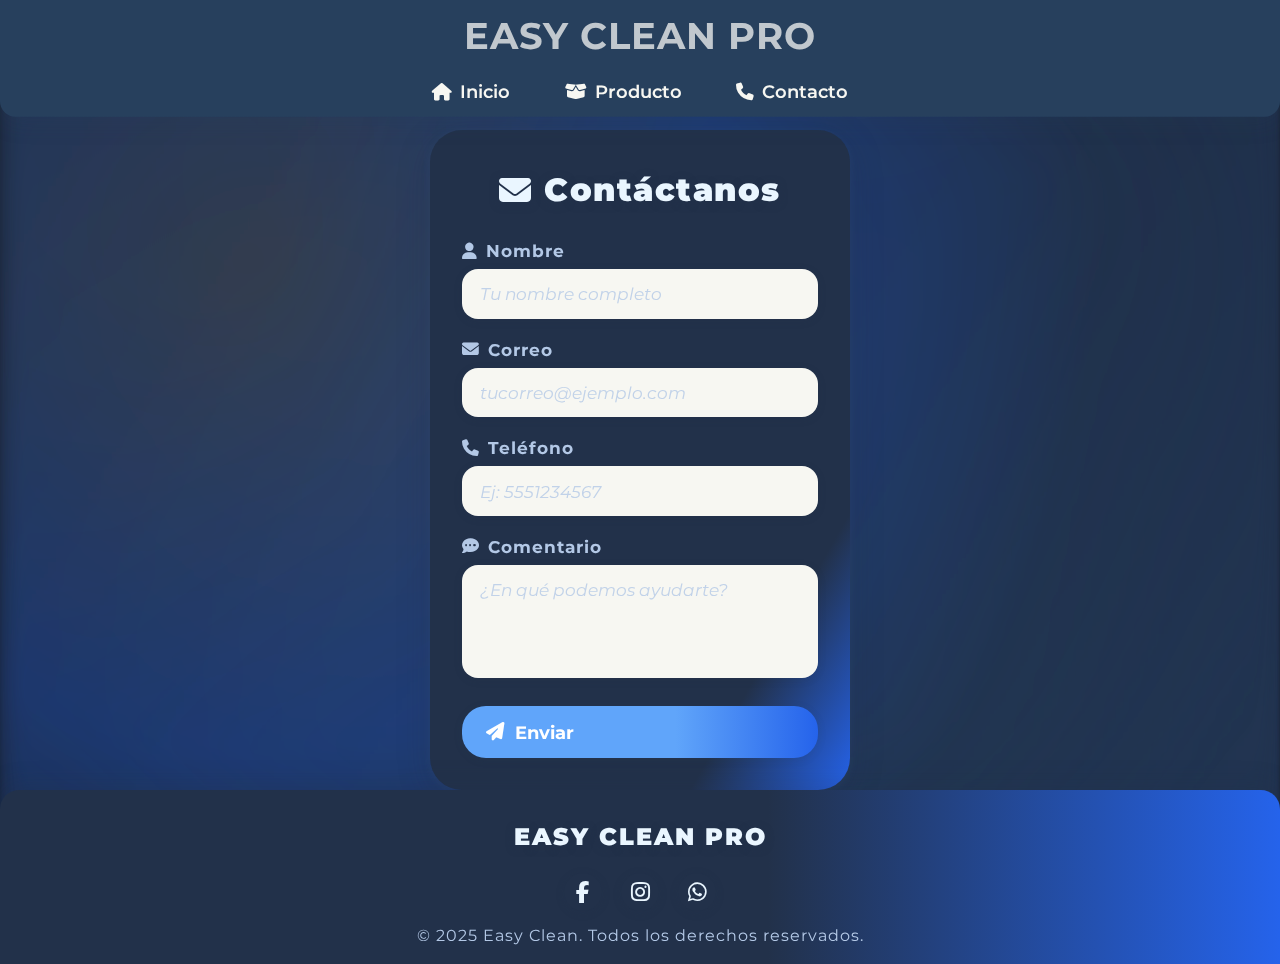
<file: contacto/index.html>
<!DOCTYPE html>
<html lang="es">

<head>
    <meta charset="UTF-8">
    <meta name="viewport" content="width=device-width, initial-scale=1.0">
    <title>EASY CLEAN PRO - CONTACTO </title>
    <link rel="stylesheet" href="./style.css">
    <link rel="stylesheet" href="style header.css">
    <link rel="stylesheet" href="style footer.css">
    <link rel="stylesheet" href="https://cdnjs.cloudflare.com/ajax/libs/font-awesome/6.5.0/css/all.min.css" />
</head>

<body>

    <header class="header-ecp">
        <div class="container">
            <span class="menu-icon" id="menuIcon" title="Menú">
                <i class="fas fa-bars"></i>
            </span>
            <a class="logo-text" href="">EASY CLEAN PRO</a>
        </div>
        <nav class="header-nav">
            <a href="../index.html"><i class="fas fa-home"></i> Inicio</a>
            <a href="../producto/index.html"><i class="fas fa-box-open"></i> Producto</a>
            <a href="../contacto/index.html"><i class="fas fa-phone"></i> Contacto</a>
        </nav>
    </header>
    <div class="menu-overlay" id="menuOverlay"></div>
    <nav class="menu-dropdown" id="menuDropdown">
        <div class="menu-header">
            <span class="menu-title">Menú</span>
            <span class="close-menu" id="closeMenu">&times;</span>
        </div>
        <ul>
            <li><a href="../index.html"><i class="fas fa-home"></i> Inicio</a></li>
            <a href="../producto/index.html"><i class="fas fa-box-open"></i> Producto</a>
            <li><a href="../contacto/index.html"><i class="fas fa-phone"></i> Contacto</a></li>
        </ul>
    </nav>

    <main
        style="flex:1; display:flex; flex-direction:column; align-items:center; justify-content:flex-start; min-height:calc(100vh - 120px);">
        <section class="contact-section">
            <h2 class="contact-title"><i class="fas fa-envelope"></i> Contáctanos</h2>
            <form action="https://formsubmit.co/your@email.com" method="POST" class="contact-form">
                <div class="form-group">
                    <label for="nombre"><i class="fas fa-user"></i> Nombre</label>
                    <input type="text" id="nombre" name="nombre" required autocomplete="off"
                        placeholder="Tu nombre completo">
                </div>
                <div class="form-group">
                    <label for="correo"><i class="fas fa-envelope"></i> Correo</label>
                    <input type="email" id="correo" name="correo" required autocomplete="off"
                        placeholder="tucorreo@ejemplo.com">
                </div>
                <div class="form-group">
                    <label for="telefono"><i class="fas fa-phone"></i> Teléfono</label>
                    <input type="tel" id="telefono" name="telefono" required autocomplete="off"
                        placeholder="Ej: 5551234567" pattern="[0-9]{7,15}">
                </div>
                <div class="form-group">
                    <label for="comentario"><i class="fas fa-comment-dots"></i> Comentario</label>
                    <textarea id="comentario" name="comentario" rows="4" required
                        placeholder="¿En qué podemos ayudarte?"></textarea>
                </div>
                <button type="submit" class="contact-btn"><i class="fas fa-paper-plane"></i> Enviar</button>
            </form>
        </section>
    </main>
    <footer class="footer-ecp">
        <div class="footer-content">
            <span class="footer-logo">EASY CLEAN PRO</span>
            <div class="footer-social">
                <a href="https://facebook.com" target="_blank" aria-label="Facebook">
                    <i class="fab fa-facebook-f"></i>
                </a>
                <a href="https://instagram.com" target="_blank" aria-label="Instagram">
                    <i class="fab fa-instagram"></i>
                </a>
                <a href="https://wa.me/XXXXXXXXXXX" target="_blank" aria-label="WhatsApp">
                    <i class="fab fa-whatsapp"></i>
                </a>
            </div>
            <span class="footer-copy">&copy; 2025 Easy Clean. Todos los derechos reservados.</span>
        </div>
    </footer>
    <script src="footer.js"></script>
    <script src="menu.js"></script>
    <script src="header.js"></script>
</body>

</html>
</file>
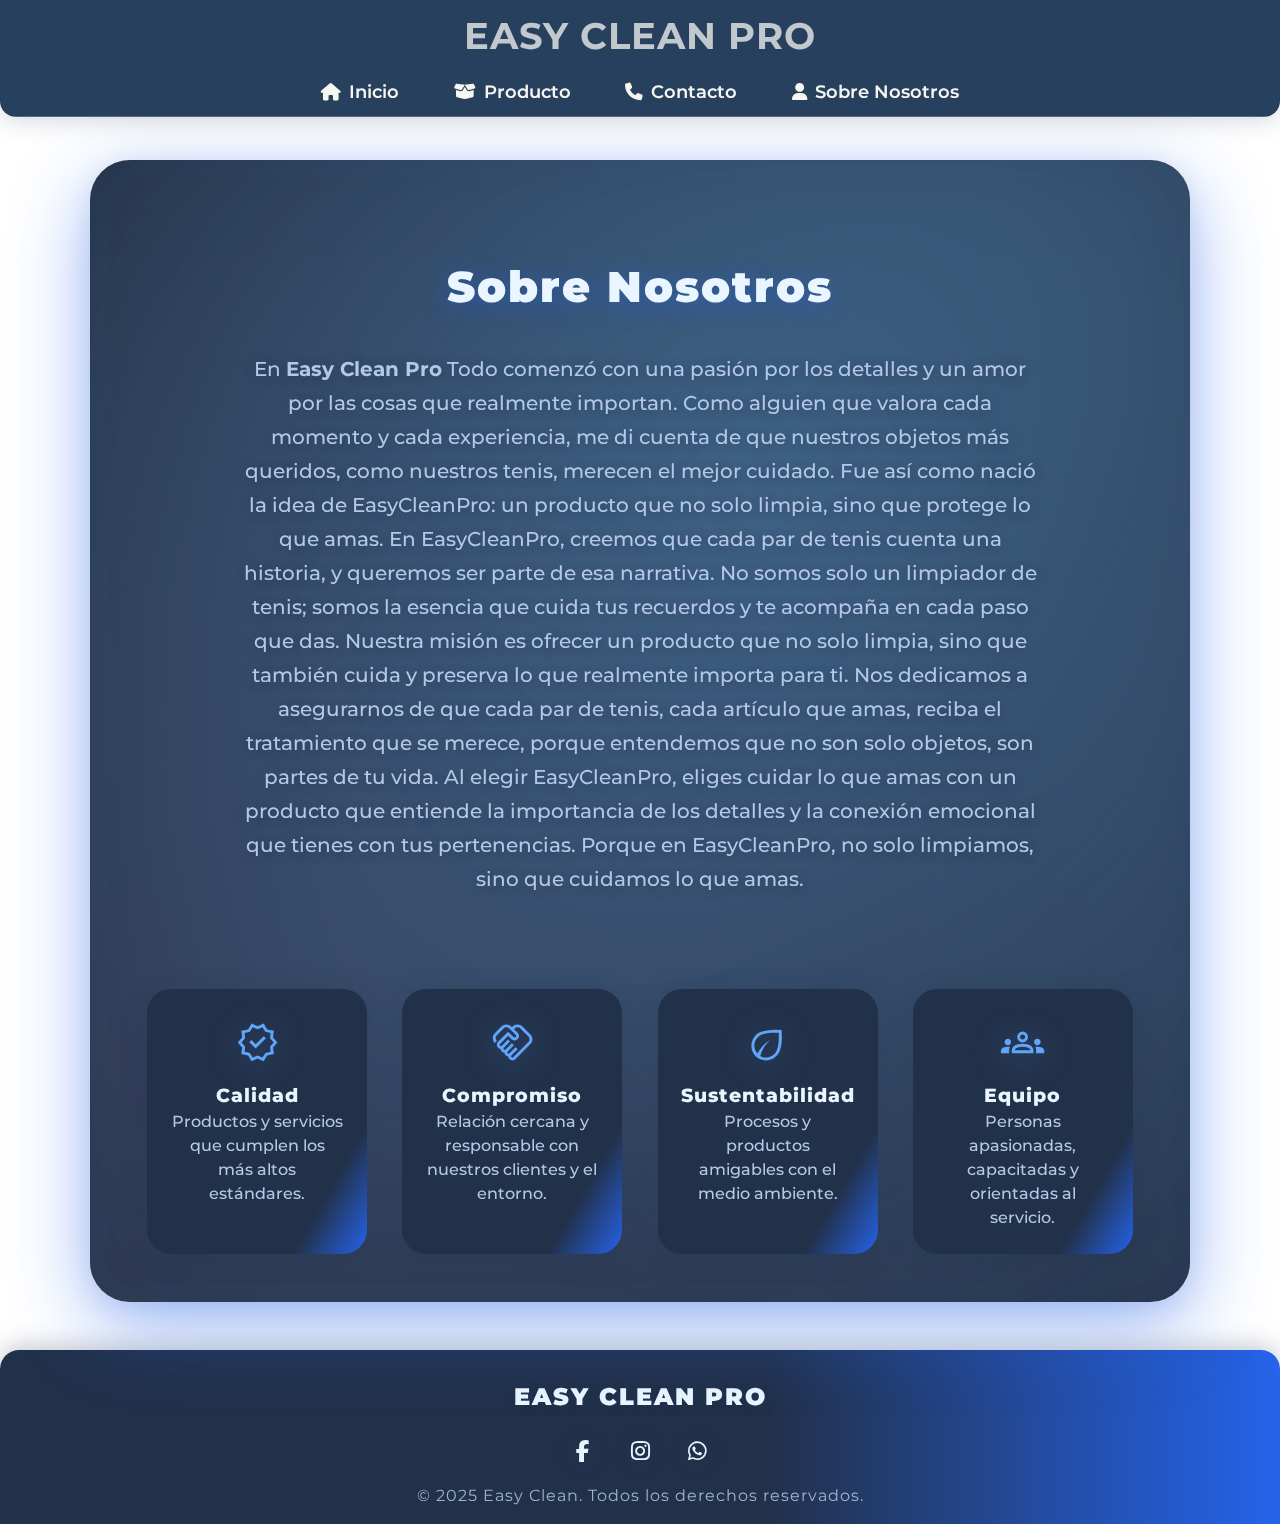
<file: Sobre nosotros/index.html>
<!DOCTYPE html>
<html lang="en">

<head>
    <meta charset="UTF-8">
    <meta name="viewport" content="width=device-width, initial-scale=1.0">
    <title>Document</title>
    <link rel="stylesheet" href="https://cdnjs.cloudflare.com/ajax/libs/font-awesome/6.5.0/css/all.min.css" />
    <link href="https://fonts.googleapis.com/css2?family=Material+Symbols+Outlined" rel="stylesheet" />
    <link rel="stylesheet" href="style header.css">
    <link rel="stylesheet" href="style footer.css">

</head>

<body>

    <header class="header-ecp">
        <div class="container">
            <span class="menu-icon" id="menuIcon" title="Menú">
                <i class="fas fa-bars"></i>
            </span>
            <a class="logo-text" href="">EASY CLEAN PRO</a>
        </div>
        <nav class="header-nav">
            <a href="../index.html"><i class="fas fa-home"></i> Inicio</a>
            <a href="../producto/index.html"><i class="fas fa-box-open"></i> Producto</a>
            <a href="../contacto/"><i class="fas fa-phone"></i> Contacto</a>
            <a href="../Sobre nosotros/index.html"><i class="fas fa-user"></i> Sobre Nosotros</a>

        </nav>
    </header>

    <div style="height: 4rem;"></div>
    <div class="menu-overlay" id="menuOverlay"></div>
    <nav class="menu-dropdown" id="menuDropdown">
        <div class="menu-header">
            <span class="menu-title">Menú</span>
            <span class="close-menu" id="closeMenu">&times;</span>
        </div>
        <ul>
            <li><a href="../index.html"><i class="fas fa-home"></i> Inicio</a></li>
            <a href="../producto/index.html"><i class="fas fa-box-open"></i> Producto</a>
            <li><a href="../contacto/index.html"><i class="fas fa-phone"></i> Contacto</a></li>
            <<li> <a href="../Sobre nosotros/index.html"><i class="fas fa-user"></i> Sobre Nosotros</a></li>
        </ul>
    </nav>

    <section class="sobre-nosotros-section anim-in">
        <div class="sobre-nosotros-bg"></div>
        <div class="sobre-nosotros-content">
            <h2 class="sobre-nosotros-titulo">Sobre Nosotros</h2>
            <p class="sobre-nosotros-descripcion">
                En <strong>Easy Clean Pro</strong> Todo comenzó con una pasión por los detalles y un amor por las cosas
                que realmente importan. Como alguien que valora cada momento y cada experiencia, me di cuenta de que
                nuestros objetos más queridos, como nuestros tenis, merecen el mejor cuidado. Fue así como nació la idea
                de EasyCleanPro: un producto que no solo limpia, sino que protege lo que amas.

                En EasyCleanPro, creemos que cada par de tenis cuenta una historia, y queremos ser parte de esa
                narrativa. No somos solo un limpiador de tenis; somos la esencia que cuida tus recuerdos y te acompaña
                en cada paso que das.

                Nuestra misión es ofrecer un producto que no solo limpia, sino que también cuida
                y preserva lo que realmente importa para ti. Nos dedicamos a asegurarnos de que cada par de tenis, cada
                artículo que amas, reciba el tratamiento que se merece, porque entendemos que no son solo objetos, son
                partes de tu vida.

                Al elegir EasyCleanPro, eliges cuidar lo que amas con un producto que entiende la importancia de los
                detalles y la conexión emocional que tienes con tus pertenencias. Porque en EasyCleanPro, no solo
                limpiamos, sino que cuidamos lo que amas.<br><br>
            <div class="sobre-nosotros-valores">
                <div class="valor">
                    <span class="material-symbols-outlined">verified</span>
                    <h4>Calidad</h4>
                    <p>Productos y servicios que cumplen los más altos estándares.</p>
                </div>
                <div class="valor">
                    <span class="material-symbols-outlined">handshake</span>
                    <h4>Compromiso</h4>
                    <p>Relación cercana y responsable con nuestros clientes y el entorno.</p>
                </div>
                <div class="valor">
                    <span class="material-symbols-outlined">eco</span>
                    <h4>Sustentabilidad</h4>
                    <p>Procesos y productos amigables con el medio ambiente.</p>
                </div>
                <div class="valor">
                    <span class="material-symbols-outlined">groups</span>
                    <h4>Equipo</h4>
                    <p>Personas apasionadas, capacitadas y orientadas al servicio.</p>
                </div>
            </div>
        </div>
    </section>

    <!-- Agrega esto en tu <head> si no lo tienes -->
    <link href="https://fonts.googleapis.com/css2?family=Material+Symbols+Outlined" rel="stylesheet">

    <style>
        .sobre-nosotros-section {
            position: relative;
            max-width: 1100px;
            margin: 6rem auto 3rem auto;
            padding: 4rem 2rem 3rem 2rem;
            background: linear-gradient(120deg, #1a2236f8 70%, #22314af8 100%);
            border-radius: 2.5rem;
            box-shadow: 0 24px 80px 0 #2563eb77, 0 4px 24px #5a7ca822, 0 0 0 18px #22314a33 inset;
            overflow: hidden;
            z-index: 2;
            animation: fadeInUpSobre 1.2s cubic-bezier(.4, 0, .2, 1);
        }

        .sobre-nosotros-bg {
            position: absolute;
            inset: -60px;
            border-radius: 3rem;
            z-index: 0;
            pointer-events: none;
            background:
                radial-gradient(circle at 60% 30%, #60a5fa55 0%, #2563eb00 80%),
                radial-gradient(circle at 20% 80%, #7c9fff33 0%, #22314a00 70%),
                radial-gradient(circle at 80% 10%, #60a5fa33 0%, #2563eb00 80%);
            filter: blur(48px) brightness(1.18);
            opacity: 0.85;
            animation: sobreGlow 5s ease-in-out infinite alternate;
        }

        @keyframes sobreGlow {
            0% {
                filter: blur(48px) brightness(1.18);
                opacity: 0.85;
            }

            50% {
                filter: blur(80px) brightness(1.28);
                opacity: 1;
            }

            100% {
                filter: blur(48px) brightness(1.18);
                opacity: 0.85;
            }
        }

        @keyframes fadeInUpSobre {
            0% {
                opacity: 0;
                transform: translateY(40px) scale(0.98);
            }

            100% {
                opacity: 1;
                transform: none;
            }
        }

        .sobre-nosotros-content {
            position: relative;
            z-index: 2;
            display: flex;
            flex-direction: column;
            align-items: center;
            text-align: center;
        }

        .sobre-nosotros-titulo {
            font-size: 2.7rem;
            font-weight: 900;
            color: #eaf6ff;
            margin-bottom: 1.2rem;
            letter-spacing: 2px;
            text-shadow: 0 4px 24px #2563eb77;
            animation: fadeInUpSobre 1.4s 0.1s both;
        }

        .sobre-nosotros-descripcion {
            font-size: 1.25rem;
            color: #b3c8e6;
            margin-bottom: 2.2rem;
            text-shadow: 0 2px 12px #22314a77;
            line-height: 1.7;
            font-weight: 500;
            max-width: 800px;
            animation: fadeInUpSobre 1.6s 0.2s both;
        }

        .sobre-nosotros-mision {
            color: #60a5fa;
            font-weight: 700;
            font-size: 1.1em;
        }

        .sobre-nosotros-valores {
            display: flex;
            flex-wrap: wrap;
            gap: 2.2rem;
            justify-content: center;
            margin-top: 1.5rem;
            z-index: 2;
        }

        .valor {
            background: linear-gradient(120deg, #22314a 80%, #2563eb 100%);
            border-radius: 1.5rem;
            box-shadow: 0 4px 24px #22314a44;
            padding: 2rem 1.5rem 1.5rem 1.5rem;
            min-width: 180px;
            max-width: 220px;
            display: flex;
            flex-direction: column;
            align-items: center;
            transition: transform 0.25s, box-shadow 0.25s;
            animation: fadeInUpSobre 1.7s both;
        }

        .valor:hover {
            transform: translateY(-8px) scale(1.04);
            box-shadow: 0 8px 32px #60a5fa77;
        }

        .valor .material-symbols-outlined {
            font-size: 2.7rem;
            color: #60a5fa;
            margin-bottom: 0.7rem;
            filter: drop-shadow(0 4px 16px #60a5fa55);
        }

        .valor h4 {
            color: #eaf6ff;
            font-size: 1.18rem;
            font-weight: 800;
            margin: 0.5rem 0 0.2rem 0;
            letter-spacing: 1px;
        }

        .valor p {
            color: #b3c8e6;
            font-size: 1rem;
            margin: 0;
            font-weight: 500;
            line-height: 1.5;
        }

        /* Responsive */
        @media (max-width: 900px) {
            .sobre-nosotros-section {
                padding: 2.2rem 0.7rem 1.5rem 0.7rem;
                border-radius: 1.5rem;
            }

            .sobre-nosotros-titulo {
                font-size: 2rem;
            }

            .sobre-nosotros-descripcion {
                font-size: 1.05rem;
            }

            .valor {
                min-width: 140px;
                max-width: 180px;
                padding: 1.2rem 0.7rem 1rem 0.7rem;
            }
        }

        @media (max-width: 600px) {
            .sobre-nosotros-section {
                padding: 1.2rem 0.2rem 0.7rem 0.2rem;
                border-radius: 0.7rem;
            }

            .sobre-nosotros-titulo {
                font-size: 1.2rem;
            }

            .sobre-nosotros-descripcion {
                font-size: 0.92rem;
            }

            .sobre-nosotros-valores {
                gap: 1rem;
            }

            .valor {
                min-width: 110px;
                max-width: 98vw;
                padding: 0.7rem 0.3rem 0.7rem 0.3rem;
            }

            .valor .material-symbols-outlined {
                font-size: 2rem;
            }
        }
    </style>

    <footer class="footer-ecp">
        <div class="footer-content">
            <span class="footer-logo">EASY CLEAN PRO</span>
            <div class="footer-social">
                <a href="https://facebook.com" target="_blank" aria-label="Facebook">
                    <i class="fab fa-facebook-f"></i>
                </a>
                <a href="https://instagram.com" target="_blank" aria-label="Instagram">
                    <i class="fab fa-instagram"></i>
                </a>
                <a href="https://wa.me/XXXXXXXXXXX" target="_blank" aria-label="WhatsApp">
                    <i class="fab fa-whatsapp"></i>
                </a>
            </div>
            <span class="footer-copy">&copy; 2025 Easy Clean. Todos los derechos reservados.</span>
        </div>
    </footer>
    <script src="menu.js"></script>
    <script src="header.js"></script>
</body>

</html>
</file>
<file: contacto/style.css>
body {
    min-height: 100vh;
    margin: 0;
    padding: 0;
    background: #181f2a;
    overflow-x: hidden;
    position: relative;
    display: flex;
    flex-direction: column;
}

/* Fondo degradado animado y fosforescente, más oscuro y animación más rápida */
body::before {
    content: "";
    position: fixed;
    inset: 0;
    z-index: 0;
    pointer-events: none;
    background: linear-gradient(120deg, #181f2a 0%, #22314a 40%, #2563eb 80%, #29405a 100%);
    background-size: 300% 300%;
    animation: bgFosfoMove 7s ease-in-out infinite alternate;
    opacity: 1;
    filter: blur(2px) brightness(1.08) saturate(1.2);
}

/* Luces móviles y brillos fosforescentes, más oscuras y rápidas */
body::after {
    content: "";
    position: fixed;
    inset: 0;
    z-index: 1;
    pointer-events: none;
    background:
        radial-gradient(circle at 20% 30%, #fff2 0%, #2563eb55 40%, transparent 70%),
        radial-gradient(circle at 80% 20%, #22314a99 0%, #2563eb00 60%),
        radial-gradient(circle at 70% 80%, #29405a66 0%, #2563eb00 70%),
        radial-gradient(circle at 30% 90%, #22314a55 0%, #2563eb00 70%);
    opacity: 0.7;
    animation: lightsFosfoMove 9s linear infinite alternate;
    filter: blur(12px) brightness(1.12) saturate(1.1);
}

@keyframes bgFosfoMove {
    0% { background-position: 0% 50%; filter: brightness(1.08) blur(2px) saturate(1.2);}
    30% { background-position: 100% 50%; filter: brightness(1.15) blur(4px) saturate(1.3);}
    60% { background-position: 50% 100%; filter: brightness(1.12) blur(3px) saturate(1.2);}
    100% { background-position: 0% 50%; filter: brightness(1.08) blur(2px) saturate(1.2);}
}

@keyframes lightsFosfoMove {
    0% {
        background-position:
            20% 30%,
            80% 20%,
            70% 80%,
            30% 90%;
        opacity: 0.7;
        filter: blur(12px) brightness(1.12) saturate(1.1);
    }
    50% {
        background-position:
            40% 60%,
            60% 40%,
            80% 90%,
            20% 80%;
        opacity: 1;
        filter: blur(20px) brightness(1.18) saturate(1.2);
    }
    100% {
        background-position:
            20% 30%,
            80% 20%,
            70% 80%,
            30% 90%;
        opacity: 0.7;
        filter: blur(12px) brightness(1.12) saturate(1.1);
    }
}
main {
    flex: 1;
    display: flex;
    flex-direction: column;
    align-items: center;
    justify-content: flex-start;
    padding-top: 130px;
}


@keyframes formFadeIn {
    0% {
        opacity: 0;
        transform: translateY(60px) scale(0.97) skewY(6deg);
        filter: blur(10px) brightness(0.7);
        box-shadow: 0 24px 64px #22314a55;
    }
    60% {
        opacity: 1;
        transform: translateY(-8px) scale(1.03) skewY(-2deg);
        filter: blur(0) brightness(1.1);
        box-shadow: 0 8px 32px #22314a44;
    }
    100% {
        opacity: 1;
        transform: none;
        filter: none;
        box-shadow: 0 8px 32px #22314a44, 0 2px 12px #5a7ca822;
    }
}

.contact-section {
    max-width: 420px;
    width: 100%;
    margin: 0 auto;
    background: linear-gradient(120deg, #22314a 80%, #2563eb 100%);
    border-radius: 2rem;
    box-shadow: 0 8px 32px #22314a44, 0 2px 12px #5a7ca822;
    padding: 2.5rem 2rem 2rem 2rem;
    display: flex;
    flex-direction: column;
    align-items: center;
    position: relative;
    z-index: 2;
    animation: formFadeIn 1.2s cubic-bezier(.4,0,.2,1);
    overflow: hidden;
}

.contact-section::before {
    content: "";
    position: absolute;
    inset: 0;
    border-radius: inherit;
    pointer-events: none;
    z-index: 0;
    animation: bgGlow 4s ease-in-out infinite alternate;
}

@keyframes bgGlow {
    0% {
        opacity: 0.7;
        filter: blur(0px);
    }
    100% {
        opacity: 1;
        filter: blur(4px);
    }
}

.contact-title {
    color: #eaf6ff;
    font-family: 'Montserrat', Arial, sans-serif;
    font-size: 2rem;
    font-weight: 900;
    letter-spacing: 1.5px;
    margin-bottom: 2rem;
    text-align: center;
    text-shadow: 0 2px 8px #22314a88;
    display: flex;
    align-items: center;
    gap: 0.7rem;
    position: relative;
    z-index: 1;
    animation: titleGlow 2.5s infinite alternate;
}

@keyframes titleGlow {
    0%,100% { text-shadow: 0 0 10px #5a7ca8, 0 0 18px #fff2; }
    50% { text-shadow: 0 0 18px #fff, 0 0 32px #5a7ca899; }
}

.contact-form {
    width: 100%;
    display: flex;
    flex-direction: column;
    gap: 1.3rem;
    position: relative;
    z-index: 1;
}

.form-group {
    display: flex;
    flex-direction: column;
    gap: 0.5rem;
    position: relative;
}

.form-group label {
    color: #b3c8e6;
    font-family: 'Montserrat', Arial, sans-serif;
    font-weight: 700;
    letter-spacing: 1px;
    font-size: 1.05rem;
    display: flex;
    align-items: center;
    gap: 0.5rem;
    transition: color 0.2s;
}

.form-group input,
.form-group textarea {
    border: none;
    border-radius: 1rem;
    padding: 0.9rem 1.1rem;
    font-size: 1.08rem;
    font-family: 'Montserrat', Arial, sans-serif;
    background: #f7f7f2;
    color: #29405a;
    box-shadow: 0 2px 8px #22314a22;
    outline: none;
    transition: box-shadow 0.2s, border 0.2s, background 0.2s;
    resize: none;
    position: relative;
    z-index: 1;
}

.form-group input:focus,
.form-group textarea:focus {
    box-shadow: 0 4px 16px #2563eb55, 0 0 0 2px #60a5fa;
    border: 1.5px solid #2563eb;
    background: #fff;
}

.form-group input:focus + label,
.form-group textarea:focus + label {
    color: #60a5fa;
}

.form-group input::placeholder,
.form-group textarea::placeholder {
    color: #b3c8e6cc;
    opacity: 1;
    font-style: italic;
}

.contact-btn {
    margin-top: 0.5rem;
    background: linear-gradient(90deg, #60a5fa 60%, #2563eb 100%);
    color: #fff;
    font-family: 'Montserrat', Arial, sans-serif;
    font-size: 1.15rem;
    font-weight: 700;
    border: none;
    border-radius: 1.5rem;
    padding: 0.9rem 1.5rem;
    cursor: pointer;
    box-shadow: 0 2px 8px #29405a22;
    transition: background 0.2s, color 0.2s, box-shadow 0.2s, transform 0.15s;
    display: flex;
    align-items: center;
    gap: 0.7rem;
    position: relative;
    z-index: 1;
    overflow: hidden;
}

.contact-btn::after {
    content: "";
    position: absolute;
    left: 0; top: 0; right: 0; bottom: 0;
    border-radius: inherit;
    background: radial-gradient(circle at 60% 40%, #fff8 0%, transparent 70%);
    opacity: 0;
    transition: opacity 0.3s;
    pointer-events: none;
    z-index: 0;
}

.contact-btn:hover::after {
    opacity: 0.25;
}

.contact-btn:hover {
    background: #29405a;
    color: #fff;
    box-shadow: 0 4px 16px #2563eb55;
    transform: translateY(-2px) scale(1.03);
}

@media (max-width: 600px) {
    body {
        padding: 0;
        min-height: 100vh;
        box-shadow: none;
    }

    main {
        padding-top: 70px;
    }
    .contact-section {
        padding: 1.2rem 1rem 1.2rem 1rem; /* Aumenta el padding lateral */
        border-radius: 1rem;
        margin: 0 0.5rem; /* Añade margen lateral para evitar que se pegue a los bordes */
        box-sizing: border-box;
        width: auto;
        max-width: 100%;
    }
    .contact-title {
        font-size: 1.25rem;
    }
    .contact-btn {
        font-size: 1rem;
        padding: 0.7rem 0.5rem;
    }
}
</file>
<file: contacto/style header.css>
@import url('https://fonts.googleapis.com/css2?family=Montserrat:wght@700&display=swap');

* {
  margin: 0;
  padding: 0;
  box-sizing: border-box;
}

:root {
    --azul-grisaseo: #29405a;
    --azul-grisaseo-claro: #4e6a89;
    --azul-acento: #5a7ca8;
    --blanco-hueso: #f7f7f2;
    --sombra-azul: #29405a33;
    --sombra-azul-fuerte: #29405a55;
}

html, body {
    margin: 0;
    padding: 0;
    box-sizing: border-box;
    overflow-x: hidden;
    font-family: 'Montserrat', Impact, Arial, sans-serif;
    width: 100%;
    max-width: 100vw;
}

*, *::before, *::after {
    box-sizing: inherit;
}

body {
    width: 100%;
    max-width: 100vw;
}

a {
    text-decoration: none;
}

/* HEADER FIJO Y ANIMADO */
.header-ecp {
    background: linear-gradient(90deg, var(--azul-grisaseo) 60%, var(--azul-acento) 100%);
    box-shadow: 0 4px 24px var(--sombra-azul);
    width: 100%;
    position: fixed;
    top: 0;
    left: 0;
    z-index: 100;
    border-radius: 0 0 1rem 1rem; /* Más cuadrado */
    backdrop-filter: blur(2px);
    transition:
        background 1.2s cubic-bezier(.4,0,.2,1),
        background-position 1.2s cubic-bezier(.4,0,.2,1),
        box-shadow 1s cubic-bezier(.4,0,.2,1),
        filter 0.9s cubic-bezier(.4,0,.2,1),
        opacity 0.9s cubic-bezier(.4,0,.2,1),
        border-radius 1.2s cubic-bezier(.4,0,.2,1);
    background-size: 200% 100%;
    background-position: left;
    display: flex;
    flex-direction: column;
    align-items: stretch;
    filter: brightness(1) blur(0px) saturate(1.1);
    opacity: 1;
    will-change: filter, background, box-shadow, opacity, border-radius;
    animation: headerFadeIn 1.2s cubic-bezier(.4,0,.2,1);
}
@keyframes headerFadeIn {
    from { opacity: 0; transform: translateY(-40px) scale(0.98);}
    to   { opacity: 1; transform: none;}
}

.header-ecp.scrolled {
    background: linear-gradient(90deg, var(--azul-acento) 0%, var(--azul-grisaseo) 100%);
    background-size: 200% 100%;
    background-position: right;
    box-shadow: 0 12px 36px 0 var(--sombra-azul-fuerte), 0 1.5px 24px #0004;
    filter: brightness(1.18) blur(0.5px) saturate(1.3);
    opacity: 0.97;
    border-radius: 0 0 1.5rem 1.5rem; /* Más cuadrado */
    transition:
        background 1.2s cubic-bezier(.4,0,.2,1),
        background-position 1.2s cubic-bezier(.4,0,.2,1),
        box-shadow 1s cubic-bezier(.4,0,.2,1),
        filter 0.9s cubic-bezier(.4,0,.2,1),
        opacity 0.9s cubic-bezier(.4,0,.2,1),
        border-radius 1.2s cubic-bezier(.4,0,.2,1);
}

.header-ecp.scrolled.blur-anim {
    filter: brightness(1.18) blur(2.5px) saturate(1.3);
    opacity: 0.95;
    transition:
        filter 0.5s cubic-bezier(.4,0,.2,1),
        opacity 0.5s cubic-bezier(.4,0,.2,1);
}

.body-padding-header {
    padding-top: 110px;
}

.header-ecp .container {
    display: flex;
    align-items: center;
    justify-content: center;
    width: 100%;
    min-width: 0;
    height: 70px;
    box-sizing: border-box;
    padding: 0 1.5rem;
    position: relative;
}

/* Animaciones de entrada para elementos del header */
@keyframes fadeSlideDown {
    from { opacity: 0; transform: translateY(-30px) scale(0.98);}
    to   { opacity: 1; transform: none;}
}
@keyframes fadeSlideUp {
    from { opacity: 0; transform: translateY(30px) scale(0.98);}
    to   { opacity: 1; transform: none;}
}
@keyframes fadeSlideLeft {
    from { opacity: 0; transform: translateX(-30px) scale(0.98);}
    to   { opacity: 1; transform: none;}
}
@keyframes fadeSlideRight {
    from { opacity: 0; transform: translateX(30px) scale(0.98);}
    to   { opacity: 1; transform: none;}
}

/* Animación de entrada y salida para logo-text */
@keyframes logoTextIn {
    from { opacity: 0; transform: scale(0.92) translateY(-18px);}
    to   { opacity: 1; transform: scale(1) translateY(0);}
}
@keyframes logoTextOut {
    from { opacity: 1; transform: scale(1) translateY(0);}
    to   { opacity: 0; transform: scale(1.08) translateY(18px);}
}

.header-ecp .menu-icon {
    animation: fadeSlideLeft 1s cubic-bezier(.4,0,.2,1) 0.1s both;
}
.header-ecp .logo-text {
    animation: logoTextIn 1s cubic-bezier(.4,0,.2,1);
    pointer-events: auto;
    transition:
        color 0.3s,
        text-shadow 0.3s,
        transform 0.4s cubic-bezier(.4,0,.2,1);
}
.header-ecp .cart-btn {
    animation: fadeSlideRight 1s cubic-bezier(.4,0,.2,1) 0.5s both;
}
.header-nav {
    animation: fadeSlideUp 1.1s cubic-bezier(.4,0,.2,1) 0.7s both;
}

/* El icono de menú solo se muestra en móvil */
.menu-icon {
    display: none !important;
    font-size: 2.2rem;
    color: var(--blanco-hueso);
    background: var(--azul-grisaseo-claro);
    border-radius: 50%;
    padding: 0.3em 0.45em;
    height: 44px;
    width: 44px;
    align-items: center;
    justify-content: center;
    cursor: pointer;
    position: absolute;
    left: 1rem;
    top: 50%;
    transform: translateY(-50%);
}

.logo-text{
    flex: 0 1 auto;
    text-align: center;
    font-family: 'Montserrat', Arial, sans-serif;
    font-size: 2.3rem;
    font-weight: bold;
    color: rgb(194, 200, 205);
    letter-spacing: 1px;
    margin: 0 auto;
    position: absolute;
    pointer-events: auto;
    animation: logoTextIn 1s cubic-bezier(.4,0,.2,1);
    transition:
        color 0.3s,
        text-shadow 0.3s,
        transform 0.4s cubic-bezier(.4,0,.2,1);
}

.logo-text:hover{
    color: #ffffff;
    text-shadow: 0 2px 12px var(--azul-acento);
    transform: scale(1.08) translateY(-4px);
    animation: none;
}

.logo-text:not(:hover) {
    animation: logoTextIn 0.7s cubic-bezier(.4,0,.2,1);
}

.cart-btn {
    background: var(--azul-grisaseo-claro);
    color: white;
    font-size: 25px;
    border: none;
    border-radius: 50%;
    padding: 0.6em 0.8em;
    cursor: pointer;
    display: flex;
    align-items: center;
    position: absolute;
    right: 1.5rem;
    top: 50%;
    transform: translateY(-50%);
    transition: 
        background 0.3s cubic-bezier(.4,0,.2,1),
        transform 0.3s cubic-bezier(.4,0,.2,1),
        box-shadow 0.3s cubic-bezier(.4,0,.2,1);
    box-shadow: 0 2px 8px var(--sombra-azul);
}
.cart-btn .material-symbols-outlined {
    font-size: 1.7rem;
    color: var(--blanco-hueso);
    transition: color 0.3s cubic-bezier(.4,0,.2,1), text-shadow 0.3s;
}
.cart-btn:hover {
    background: var(--azul-acento);
    transform: scale(1.12) rotate(-8deg) translateY(-50%);
    box-shadow: 0 8px 24px var(--azul-acento), 0 2px 12px #0003;
}
.cart-btn:hover .material-symbols-outlined {
    color: #fff;
    text-shadow: 0 2px 12px var(--azul-acento);
}

/* NAV debajo del logo, centrado solo en escritorio */
.header-nav {
    display: flex;
    justify-content: center;
    align-items: center;
    gap: 2rem;
    width: 100%;
    margin: 0;
    padding: 0.5rem 0 0.7rem 0;
}
.header-nav a {
    color: var(--blanco-hueso);
    font-size: 1.1rem;
    font-weight: 600;
    display: flex;
    align-items: center;
    gap: 0.5rem;
    text-decoration: none;
    padding: 0.2rem 0.7rem;
    border-radius: 1.2rem;
    transition: color 0.2s, background 0.2s;
}
.header-nav a:hover {
    background: var(--azul-acento);
    color: #fff;
}
.header-nav .material-symbols-outlined {
    font-size: 1.5rem;
    vertical-align: middle;
    margin-right: 0.2em;
}

/* Menú lateral móvil y hamburguesa solo en móvil */
.menu-dropdown,
.menu-overlay {
    display: none;
}

@media (max-width: 700px) {
    .menu-icon {
        display: flex !important;
        position: static;
        order: 1;
        height: 38px;
        width: 38px;
        font-size: 1.7rem;
        padding: 0.15em 0.3em;
        align-items: center;
        justify-content: center;
        box-shadow: 0 2px 8px var(--sombra-azul);
        transition: background 0.3s, box-shadow 0.3s;
        background: var(--azul-grisaseo-claro);
        border-radius: 50%;
        margin-left: 20px;
    }
    .cart-btn {
        position: static;
        order: 3;
        height: 38px;
        width: 38px;
        padding: 0.15em 0.3em;
        display: flex;
        align-items: center;
        justify-content: center;
        box-shadow: 0 2px 8px var(--sombra-azul);
        transition: background 0.3s, box-shadow 0.3s;
        background: var(--azul-grisaseo-claro);
        border-radius: 50%;
        margin-right: 20px;
    }
    .logo-text {
        display: block !important;
        order: 2;
        position: static;
        flex: 1 1 auto;
        text-align: center;
        font-size: 1.15rem;
        margin: 0;
        padding: 0 2.5rem;
        color: rgb(194, 200, 205);
        font-family: 'Montserrat', Arial, sans-serif;
        font-weight: bold;
        letter-spacing: 1px;
        white-space: nowrap;
        overflow: hidden;
        text-overflow: ellipsis;
        pointer-events: auto;
        background: none;
        animation: logoTextIn 1s cubic-bezier(.4,0,.2,1);
        transition:
            color 0.3s,
            text-shadow 0.3s,
            transform 0.4s cubic-bezier(.4,0,.2,1);
    }
    .logo-text:hover {
        color: #ffffff;
        text-shadow: 0 2px 12px var(--azul-acento);
        transform: scale(1.08) translateY(-4px);
        animation: none;
    }
    .logo-text:not(:hover) {
        animation: logoTextIn 0.7s cubic-bezier(.4,0,.2,1);
    }
    .header-nav {
        display: none !important;
    }
    
    .header-ecp {
        position: fixed;
        top: 0;
        left: 0;
        width: 100vw;
        height: 44px; /* o el alto real de tu header en móvil */
        min-height: 44px;
        max-height: 44px;
        border-radius: 0 0 1rem 1rem;
        box-shadow: 0 4px 24px var(--sombra-azul);
        background: linear-gradient(90deg, var(--azul-grisaseo) 60%, var(--azul-acento) 100%);
        z-index: 100;
    }
    .header-ecp .container {
        height: 44px;
        padding: 0 0.2rem;
    }
    .menu-icon,
    .cart-btn {
        height: 30px;
        width: 30px;
        font-size: 1.1rem;
        padding: 0.08em 0.15em;
    }
    .logo-text {
        font-size: 0.92rem;
        padding: 0 1.8rem;
    }

    .menu-dropdown,
.menu-overlay {
    display: none;
}

.menu-dropdown.active,
.menu-overlay.active {
    display: block;
}

.menu-dropdown {
    position: fixed;
    top: 0;
    left: 0;
    width: 82vw;
    max-width: 470px;
    height: 100vh;
    background: linear-gradient(135deg, #22314a 70%, #5a7ca8 100%);
    box-shadow: 8px 0 48px #000b, 0 0 0 #fff0;
    z-index: 200;
    padding: 2.5rem 1.5rem 1.5rem 1.5rem;
    display: flex;
    flex-direction: column;
    gap: 1.5rem;
    transform: translateX(-110%);
    transition: transform 0.38s cubic-bezier(.4,0,.2,1), box-shadow 0.3s;
    border-radius: 0 1.5rem 1.5rem 0;
    opacity: 0.99;
    overflow-y: auto;
    backdrop-filter: blur(6px) saturate(1.2);
    border-right: 2px solid #4ad6ff55;
    box-sizing: border-box;
}
.menu-dropdown.active {
    transform: translateX(0);
    box-shadow: 16px 0 64px #000c, 0 0 0 #fff0;
}

.menu-dropdown::before {
    content: "";
    position: absolute;
    top: 0; left: 0; right: 0; bottom: 0;
    z-index: 0;
    pointer-events: none;
    background: radial-gradient(circle at 60% 20%, #4ad6ff33 0%, #22314a00 80%);
    opacity: 0.7;
    filter: blur(2px);
}

.menu-dropdown .menu-title {
    font-size: 1.4rem;
    font-weight: 900;
    color: #fff;
    letter-spacing: 1.5px;
    margin-bottom: 5.2rem; /* Antes: 0.7rem, ahora mucho más separado */
    text-transform: uppercase;
    text-align: left;
    position: relative;
    z-index: 1;
    filter: drop-shadow(0 2px 12px #5a7ca8cc);
    animation: glowText 2.5s infinite alternate;
}



.menu-dropdown hr {
    border: none;
    border-top: 1.5px solid #4ad6ff55;
    margin: 0.7rem 0 1.2rem 0;
    opacity: 0.7;
}

.menu-dropdown a {
    color: #eaf6ff;
    font-size: 1.18rem;
    font-weight: 700;
    padding: 0.85rem 1.2rem;
    border-radius: 1rem;
    text-decoration: none;
    transition: background 0.2s, color 0.2s, box-shadow 0.2s;
    display: flex;
    align-items: center;
    gap: 0.7rem;
    position: relative;
    z-index: 1;
    background: linear-gradient(90deg, #29405a44 0%, #5a7ca822 100%);
    box-shadow: 0 2px 12px #22314a11;
    margin-bottom: 0.2rem;
}
.menu-dropdown a:hover, .menu-dropdown a:focus {
    background: linear-gradient(90deg, #4ad6ffcc 0%, #5a7ca8cc 100%);
    color: #fff;
    box-shadow: 0 4px 24px #4ad6ff55;
    outline: none;
}

.menu-dropdown .material-symbols-outlined,
.menu-dropdown .material-icons {
    font-size: 1.5em;
    color: #4ad6ff;
    margin-right: 0.6em;
    filter: drop-shadow(0 0 6px #4ad6ff99);
    transition: color 0.2s;
}
.menu-dropdown a:hover .material-symbols-outlined,
.menu-dropdown a:focus .material-symbols-outlined,
.menu-dropdown a:hover .material-icons,
.menu-dropdown a:focus .material-icons {
    color: #fff;
    filter: drop-shadow(0 0 12px #fff);
}

.menu-dropdown .menu-footer {
    margin-top: auto;
    padding-top: 1.5rem;
    font-size: 0.98rem;
    color: #b3c8e6;
    text-align: left;
    opacity: 0.85;
    border-top: 1px solid #4ad6ff33;
    z-index: 1;
    position: relative;
}

.menu-overlay {
    position: fixed;
    inset: 0;
    background: rgba(36, 40, 48, 0.55);
    z-index: 150;
    transition: opacity 0.3s;
    opacity: 1;
    backdrop-filter: blur(2px);
}
.menu-overlay:not(.active) {
    opacity: 0;
    pointer-events: none;
}

.menu-dropdown .close-menu {
    position: absolute;
    top: 1.1rem;
    right: 1.1rem;
    width: 2.4rem;
    height: 2.4rem;
    background: linear-gradient(135deg, #29405a 60%, #5a7ca8 100%);
    border: solid;
    border-radius: 50%;
    color: #4ad6ff;
    font-size: 1.7rem;
    font-weight: bold;
    display: flex;
    align-items: center;
    justify-content: center;
    cursor: pointer;
    z-index: 10;
    box-shadow: 0 2px 12px #22314a55;
    transition: background 0.25s, color 0.25s, box-shadow 0.25s, transform 0.18s;
    outline: none;
}

.menu-dropdown .close-menu:hover,
.menu-dropdown .close-menu:focus {
    background: linear-gradient(135deg, #4ad6ff 60%, #5a7ca8 100%);
    color: #fff;
    box-shadow: 0 4px 24px #4ad6ff88, 0 2px 12px #22314a33;
    transform: scale(1.12) rotate(8deg);
}

.menu-dropdown ul,
.menu-dropdown li {
    list-style: none;
    margin: 0;
    padding: 0;
}
}
</file>
<file: contacto/style footer.css>
/* Animación de entrada tipo "sosteniendo la página" para el footer */
@keyframes footerHoldIn {
    0% {
        opacity: 0;
        transform: translateY(120px) scale(0.96) skewY(10deg) rotateX(30deg);
        filter: blur(12px) brightness(0.7);
        box-shadow: 0 -40px 80px #22314a55;
    }
    60% {
        opacity: 1;
        transform: translateY(-10px) scale(1.03) skewY(-2deg) rotateX(-6deg);
        filter: blur(0) brightness(1.1);
        box-shadow: 0 -12px 32px #22314a88;
    }
    100% {
        opacity: 1;
        transform: none;
        filter: none;
        box-shadow: 0 -4px 24px #22314a44;
    }
}
@keyframes footerHoldOut {
    0% {
        opacity: 1;
        transform: none;
        filter: none;
        box-shadow: 0 -4px 24px #22314a44;
    }
    100% {
        opacity: 0;
        transform: translateY(120px) scale(0.92) skewY(12deg) rotateX(30deg);
        filter: blur(16px) brightness(0.7);
        box-shadow: 0 -40px 80px #22314a55;
    }
}
.footer-ecp.anim-in {
    animation: footerHoldIn 1.2s cubic-bezier(.4,0,.2,1) both;
    will-change: opacity, transform, filter, box-shadow;
}
.footer-ecp.anim-out {
    animation: footerHoldOut 0.8s cubic-bezier(.4,0,.2,1) both;
    will-change: opacity, transform, filter, box-shadow;
}
.footer-ecp {
    width: 100%;
    background: linear-gradient(90deg, #22314a 60%, #2563eb 100%);
    box-shadow: 0 -4px 24px #22314a44;
    padding: 2rem 0 1.2rem 0;
    display: flex;
    justify-content: center;
    align-items: center;
    border-radius: 1.2rem 1.2rem 0 0;
    z-index: 10;
}

.footer-content {
    display: flex;
    flex-direction: column;
    align-items: center;
    gap: 0.7rem;
}

.footer-logo {
    font-family: 'Montserrat', Arial, sans-serif;
    font-weight: 900;
    font-size: 1.5rem;
    color: #eaf6ff;
    letter-spacing: 2px;
    text-shadow: 0 2px 8px #22314a88;
    text-transform: uppercase;
}

.footer-social {
    display: flex;
    gap: 1.2rem;
    margin: 0.7rem 0 0.2rem 0;
}
.footer-social a {
    display: flex;
    align-items: center;
    justify-content: center;
    width: 38px;
    height: 38px;
    border-radius: 50%;
    background: #22314a;
    color: #eaf6ff;
    font-size: 1.35rem;
    transition: background 0.2s, color 0.2s, transform 0.2s;
    box-shadow: 0 2px 8px #22314a33;
    text-decoration: none;
}
.footer-social a:hover {
    background: #60a5fa;
    color: #22314a;
    transform: scale(1.13);
}

.footer-copy {
    color: #b3c8e6;
    font-size: 1rem;
    font-family: 'Montserrat', Arial, sans-serif;
    letter-spacing: 1px;
    opacity: 1;
}

@media (max-width: 600px) {
    .footer-ecp {
        padding: 1.2rem 0 0.7rem 0;
        border-radius: 0.7rem 0.7rem 0 0;
    }
    .footer-logo {
        font-size: 1.1rem;
    }
    .footer-copy {
        font-size: 0.92rem;
    }
    .footer-social a {
        width: 32px;
        height: 32px;
        font-size: 1.1rem;
    }
}
</file>
<file: Sobre nosotros/style header.css>
@import url('https://fonts.googleapis.com/css2?family=Montserrat:wght@700&display=swap');

:root {
    --azul-grisaseo: #29405a;
    --azul-grisaseo-claro: #4e6a89;
    --azul-acento: #5a7ca8;
    --blanco-hueso: #f7f7f2;
    --sombra-azul: #29405a33;
    --sombra-azul-fuerte: #29405a55;
}

html, body {
    margin: 0;
    padding: 0;
    box-sizing: border-box;
    overflow-x: hidden;
    font-family: 'Montserrat', Impact, Arial, sans-serif;
    width: 100%;
    max-width: 100vw;
}

*, *::before, *::after {
    box-sizing: inherit;
}

body {
    width: 100%;
    max-width: 100vw;
}

a {
    text-decoration: none;
}

/* HEADER FIJO Y ANIMADO */
.header-ecp {
    background: linear-gradient(90deg, var(--azul-grisaseo) 60%, var(--azul-acento) 100%);
    box-shadow: 0 4px 24px var(--sombra-azul);
    width: 100%;
    position: fixed;
    top: 0;
    left: 0;
    z-index: 100;
    border-radius: 0 0 1rem 1rem; /* Más cuadrado */
    backdrop-filter: blur(2px);
    transition:
        background 1.2s cubic-bezier(.4,0,.2,1),
        background-position 1.2s cubic-bezier(.4,0,.2,1),
        box-shadow 1s cubic-bezier(.4,0,.2,1),
        filter 0.9s cubic-bezier(.4,0,.2,1),
        opacity 0.9s cubic-bezier(.4,0,.2,1),
        border-radius 1.2s cubic-bezier(.4,0,.2,1);
    background-size: 200% 100%;
    background-position: left;
    display: flex;
    flex-direction: column;
    align-items: stretch;
    filter: brightness(1) blur(0px) saturate(1.1);
    opacity: 1;
    will-change: filter, background, box-shadow, opacity, border-radius;
    animation: headerFadeIn 1.2s cubic-bezier(.4,0,.2,1);
}
@keyframes headerFadeIn {
    from { opacity: 0; transform: translateY(-40px) scale(0.98);}
    to   { opacity: 1; transform: none;}
}

.header-ecp.scrolled {
    background: linear-gradient(90deg, var(--azul-acento) 0%, var(--azul-grisaseo) 100%);
    background-size: 200% 100%;
    background-position: right;
    box-shadow: 0 12px 36px 0 var(--sombra-azul-fuerte), 0 1.5px 24px #0004;
    filter: brightness(1.18) blur(0.5px) saturate(1.3);
    opacity: 0.97;
    border-radius: 0 0 1.5rem 1.5rem; /* Más cuadrado */
    transition:
        background 1.2s cubic-bezier(.4,0,.2,1),
        background-position 1.2s cubic-bezier(.4,0,.2,1),
        box-shadow 1s cubic-bezier(.4,0,.2,1),
        filter 0.9s cubic-bezier(.4,0,.2,1),
        opacity 0.9s cubic-bezier(.4,0,.2,1),
        border-radius 1.2s cubic-bezier(.4,0,.2,1);
}

.header-ecp.scrolled.blur-anim {
    filter: brightness(1.18) blur(2.5px) saturate(1.3);
    opacity: 0.95;
    transition:
        filter 0.5s cubic-bezier(.4,0,.2,1),
        opacity 0.5s cubic-bezier(.4,0,.2,1);
}

.body-padding-header {
    padding-top: 110px;
}

.header-ecp .container {
    display: flex;
    align-items: center;
    justify-content: center;
    width: 100%;
    min-width: 0;
    height: 70px;
    box-sizing: border-box;
    padding: 0 1.5rem;
    position: relative;
}

/* Animaciones de entrada para elementos del header */
@keyframes fadeSlideDown {
    from { opacity: 0; transform: translateY(-30px) scale(0.98);}
    to   { opacity: 1; transform: none;}
}
@keyframes fadeSlideUp {
    from { opacity: 0; transform: translateY(30px) scale(0.98);}
    to   { opacity: 1; transform: none;}
}
@keyframes fadeSlideLeft {
    from { opacity: 0; transform: translateX(-30px) scale(0.98);}
    to   { opacity: 1; transform: none;}
}
@keyframes fadeSlideRight {
    from { opacity: 0; transform: translateX(30px) scale(0.98);}
    to   { opacity: 1; transform: none;}
}

/* Animación de entrada y salida para logo-text */
@keyframes logoTextIn {
    from { opacity: 0; transform: scale(0.92) translateY(-18px);}
    to   { opacity: 1; transform: scale(1) translateY(0);}
}
@keyframes logoTextOut {
    from { opacity: 1; transform: scale(1) translateY(0);}
    to   { opacity: 0; transform: scale(1.08) translateY(18px);}
}

.header-ecp .menu-icon {
    animation: fadeSlideLeft 1s cubic-bezier(.4,0,.2,1) 0.1s both;
}
.header-ecp .logo-text {
    animation: logoTextIn 1s cubic-bezier(.4,0,.2,1);
    pointer-events: auto;
    transition:
        color 0.3s,
        text-shadow 0.3s,
        transform 0.4s cubic-bezier(.4,0,.2,1);
}
.header-ecp .cart-btn {
    animation: fadeSlideRight 1s cubic-bezier(.4,0,.2,1) 0.5s both;
}
.header-nav {
    animation: fadeSlideUp 1.1s cubic-bezier(.4,0,.2,1) 0.7s both;
}

/* El icono de menú solo se muestra en móvil */
.menu-icon {
    display: none !important;
    font-size: 2.2rem;
    color: var(--blanco-hueso);
    background: var(--azul-grisaseo-claro);
    border-radius: 50%;
    padding: 0.3em 0.45em;
    height: 44px;
    width: 44px;
    align-items: center;
    justify-content: center;
    cursor: pointer;
    position: absolute;
    left: 1rem;
    top: 50%;
    transform: translateY(-50%);
}

.logo-text{
    flex: 0 1 auto;
    text-align: center;
    font-family: 'Montserrat', Arial, sans-serif;
    font-size: 2.3rem;
    font-weight: bold;
    color: rgb(194, 200, 205);
    letter-spacing: 1px;
    margin: 0 auto;
    position: absolute;
    pointer-events: auto;
    animation: logoTextIn 1s cubic-bezier(.4,0,.2,1);
    transition:
        color 0.3s,
        text-shadow 0.3s,
        transform 0.4s cubic-bezier(.4,0,.2,1);
}

.logo-text:hover{
    color: #ffffff;
    text-shadow: 0 2px 12px var(--azul-acento);
    transform: scale(1.08) translateY(-4px);
    animation: none;
}

.logo-text:not(:hover) {
    animation: logoTextIn 0.7s cubic-bezier(.4,0,.2,1);
}

.cart-btn {
    background: var(--azul-grisaseo-claro);
    color: white;
    font-size: 25px;
    border: none;
    border-radius: 50%;
    padding: 0.6em 0.8em;
    cursor: pointer;
    display: flex;
    align-items: center;
    position: absolute;
    right: 1.5rem;
    top: 50%;
    transform: translateY(-50%);
    transition: 
        background 0.3s cubic-bezier(.4,0,.2,1),
        transform 0.3s cubic-bezier(.4,0,.2,1),
        box-shadow 0.3s cubic-bezier(.4,0,.2,1);
    box-shadow: 0 2px 8px var(--sombra-azul);
}
.cart-btn .material-symbols-outlined {
    font-size: 1.7rem;
    color: var(--blanco-hueso);
    transition: color 0.3s cubic-bezier(.4,0,.2,1), text-shadow 0.3s;
}
.cart-btn:hover {
    background: var(--azul-acento);
    transform: scale(1.12) rotate(-8deg) translateY(-50%);
    box-shadow: 0 8px 24px var(--azul-acento), 0 2px 12px #0003;
}
.cart-btn:hover .material-symbols-outlined {
    color: #fff;
    text-shadow: 0 2px 12px var(--azul-acento);
}

/* NAV debajo del logo, centrado solo en escritorio */
.header-nav {
    display: flex;
    justify-content: center;
    align-items: center;
    gap: 2rem;
    width: 100%;
    margin: 0;
    padding: 0.5rem 0 0.7rem 0;
}
.header-nav a {
    color: var(--blanco-hueso);
    font-size: 1.1rem;
    font-weight: 600;
    display: flex;
    align-items: center;
    gap: 0.5rem;
    text-decoration: none;
    padding: 0.2rem 0.7rem;
    border-radius: 1.2rem;
    transition: color 0.2s, background 0.2s;
}
.header-nav a:hover {
    background: var(--azul-acento);
    color: #fff;
}
.header-nav .material-symbols-outlined {
    font-size: 1.5rem;
    vertical-align: middle;
    margin-right: 0.2em;
}

/* Menú lateral móvil y hamburguesa solo en móvil */
.menu-dropdown,
.menu-overlay {
    display: none;
}

@media (max-width: 700px) {
    .menu-icon {
        display: flex !important;
        position: static;
        order: 1;
        height: 38px;
        width: 38px;
        font-size: 1.7rem;
        padding: 0.15em 0.3em;
        align-items: center;
        justify-content: center;
        box-shadow: 0 2px 8px var(--sombra-azul);
        transition: background 0.3s, box-shadow 0.3s;
        background: var(--azul-grisaseo-claro);
        border-radius: 50%;
        margin-left: 20px;
    }
    .cart-btn {
        position: static;
        order: 3;
        height: 38px;
        width: 38px;
        padding: 0.15em 0.3em;
        display: flex;
        align-items: center;
        justify-content: center;
        box-shadow: 0 2px 8px var(--sombra-azul);
        transition: background 0.3s, box-shadow 0.3s;
        background: var(--azul-grisaseo-claro);
        border-radius: 50%;
        margin-right: 20px;
    }
    .logo-text {
        display: block !important;
        order: 2;
        position: static;
        flex: 1 1 auto;
        text-align: center;
        font-size: 1.15rem;
        margin: 0;
        padding: 0 2.5rem;
        color: rgb(194, 200, 205);
        font-family: 'Montserrat', Arial, sans-serif;
        font-weight: bold;
        letter-spacing: 1px;
        white-space: nowrap;
        overflow: hidden;
        text-overflow: ellipsis;
        pointer-events: auto;
        background: none;
        animation: logoTextIn 1s cubic-bezier(.4,0,.2,1);
        transition:
            color 0.3s,
            text-shadow 0.3s,
            transform 0.4s cubic-bezier(.4,0,.2,1);
    }
    .logo-text:hover {
        color: #ffffff;
        text-shadow: 0 2px 12px var(--azul-acento);
        transform: scale(1.08) translateY(-4px);
        animation: none;
    }
    .logo-text:not(:hover) {
        animation: logoTextIn 0.7s cubic-bezier(.4,0,.2,1);
    }
    .header-nav {
        display: none !important;
    }
    
    .header-ecp {
        position: fixed;
        top: 0;
        left: 0;
        width: 100vw;
        height: 44px; /* o el alto real de tu header en móvil */
        min-height: 44px;
        max-height: 44px;
        border-radius: 0 0 1rem 1rem;
        box-shadow: 0 4px 24px var(--sombra-azul);
        background: linear-gradient(90deg, var(--azul-grisaseo) 60%, var(--azul-acento) 100%);
        z-index: 100;
    }
    .header-ecp .container {
        height: 44px;
        padding: 0 0.2rem;
    }
    .menu-icon,
    .cart-btn {
        height: 30px;
        width: 30px;
        font-size: 1.1rem;
        padding: 0.08em 0.15em;
    }
    .logo-text {
        font-size: 0.92rem;
        padding: 0 1.8rem;
    }

    .menu-dropdown,
.menu-overlay {
    display: none;
}

.menu-dropdown.active,
.menu-overlay.active {
    display: block;
}

.menu-dropdown {
    position: fixed;
    top: 0;
    left: 0;
    width: 82vw;
    max-width: 470px;
    height: 100vh;
    background: linear-gradient(135deg, #22314a 70%, #5a7ca8 100%);
    box-shadow: 8px 0 48px #000b, 0 0 0 #fff0;
    z-index: 200;
    padding: 2.5rem 1.5rem 1.5rem 1.5rem;
    display: flex;
    flex-direction: column;
    gap: 1.5rem;
    transform: translateX(-110%);
    transition: transform 0.38s cubic-bezier(.4,0,.2,1), box-shadow 0.3s;
    border-radius: 0 1.5rem 1.5rem 0;
    opacity: 0.99;
    overflow-y: auto;
    backdrop-filter: blur(6px) saturate(1.2);
    border-right: 2px solid #4ad6ff55;
    box-sizing: border-box;
}
.menu-dropdown.active {
    transform: translateX(0);
    box-shadow: 16px 0 64px #000c, 0 0 0 #fff0;
}

.menu-dropdown::before {
    content: "";
    position: absolute;
    top: 0; left: 0; right: 0; bottom: 0;
    z-index: 0;
    pointer-events: none;
    background: radial-gradient(circle at 60% 20%, #4ad6ff33 0%, #22314a00 80%);
    opacity: 0.7;
    filter: blur(2px);
}

.menu-dropdown .menu-title {
    font-size: 1.4rem;
    font-weight: 900;
    color: #fff;
    letter-spacing: 1.5px;
    margin-bottom: 5.2rem; /* Antes: 0.7rem, ahora mucho más separado */
    text-transform: uppercase;
    text-align: left;
    position: relative;
    z-index: 1;
    filter: drop-shadow(0 2px 12px #5a7ca8cc);
    animation: glowText 2.5s infinite alternate;
}



.menu-dropdown hr {
    border: none;
    border-top: 1.5px solid #4ad6ff55;
    margin: 0.7rem 0 1.2rem 0;
    opacity: 0.7;
}

.menu-dropdown a {
    color: #eaf6ff;
    font-size: 1.18rem;
    font-weight: 700;
    padding: 0.85rem 1.2rem;
    border-radius: 1rem;
    text-decoration: none;
    transition: background 0.2s, color 0.2s, box-shadow 0.2s;
    display: flex;
    align-items: center;
    gap: 0.7rem;
    position: relative;
    z-index: 1;
    background: linear-gradient(90deg, #29405a44 0%, #5a7ca822 100%);
    box-shadow: 0 2px 12px #22314a11;
    margin-bottom: 0.2rem;
}
.menu-dropdown a:hover, .menu-dropdown a:focus {
    background: linear-gradient(90deg, #4ad6ffcc 0%, #5a7ca8cc 100%);
    color: #fff;
    box-shadow: 0 4px 24px #4ad6ff55;
    outline: none;
}

.menu-dropdown .material-symbols-outlined,
.menu-dropdown .material-icons {
    font-size: 1.5em;
    color: #4ad6ff;
    margin-right: 0.6em;
    filter: drop-shadow(0 0 6px #4ad6ff99);
    transition: color 0.2s;
}
.menu-dropdown a:hover .material-symbols-outlined,
.menu-dropdown a:focus .material-symbols-outlined,
.menu-dropdown a:hover .material-icons,
.menu-dropdown a:focus .material-icons {
    color: #fff;
    filter: drop-shadow(0 0 12px #fff);
}

.menu-dropdown .menu-footer {
    margin-top: auto;
    padding-top: 1.5rem;
    font-size: 0.98rem;
    color: #b3c8e6;
    text-align: left;
    opacity: 0.85;
    border-top: 1px solid #4ad6ff33;
    z-index: 1;
    position: relative;
}

.menu-overlay {
    position: fixed;
    inset: 0;
    background: rgba(36, 40, 48, 0.55);
    z-index: 150;
    transition: opacity 0.3s;
    opacity: 1;
    backdrop-filter: blur(2px);
}
.menu-overlay:not(.active) {
    opacity: 0;
    pointer-events: none;
}

.menu-dropdown .close-menu {
    position: absolute;
    top: 1.1rem;
    right: 1.1rem;
    width: 2.4rem;
    height: 2.4rem;
    background: linear-gradient(135deg, #29405a 60%, #5a7ca8 100%);
    border: solid;
    border-radius: 50%;
    color: #4ad6ff;
    font-size: 1.7rem;
    font-weight: bold;
    display: flex;
    align-items: center;
    justify-content: center;
    cursor: pointer;
    z-index: 10;
    box-shadow: 0 2px 12px #22314a55;
    transition: background 0.25s, color 0.25s, box-shadow 0.25s, transform 0.18s;
    outline: none;
}

.menu-dropdown .close-menu:hover,
.menu-dropdown .close-menu:focus {
    background: linear-gradient(135deg, #4ad6ff 60%, #5a7ca8 100%);
    color: #fff;
    box-shadow: 0 4px 24px #4ad6ff88, 0 2px 12px #22314a33;
    transform: scale(1.12) rotate(8deg);
}

.menu-dropdown ul,
.menu-dropdown li {
    list-style: none;
    margin: 0;
    padding: 0;
}
}
</file>
<file: Sobre nosotros/style footer.css>
/* Animación de entrada tipo "sosteniendo la página" para el footer */
@keyframes footerHoldIn {
    0% {
        opacity: 0;
        transform: translateY(120px) scale(0.96) skewY(10deg) rotateX(30deg);
        filter: blur(12px) brightness(0.7);
        box-shadow: 0 -40px 80px #22314a55;
    }
    60% {
        opacity: 1;
        transform: translateY(-10px) scale(1.03) skewY(-2deg) rotateX(-6deg);
        filter: blur(0) brightness(1.1);
        box-shadow: 0 -12px 32px #22314a88;
    }
    100% {
        opacity: 1;
        transform: none;
        filter: none;
        box-shadow: 0 -4px 24px #22314a44;
    }
}
@keyframes footerHoldOut {
    0% {
        opacity: 1;
        transform: none;
        filter: none;
        box-shadow: 0 -4px 24px #22314a44;
    }
    100% {
        opacity: 0;
        transform: translateY(120px) scale(0.92) skewY(12deg) rotateX(30deg);
        filter: blur(16px) brightness(0.7);
        box-shadow: 0 -40px 80px #22314a55;
    }
}
.footer-ecp.anim-in {
    animation: footerHoldIn 1.2s cubic-bezier(.4,0,.2,1) both;
    will-change: opacity, transform, filter, box-shadow;
}
.footer-ecp.anim-out {
    animation: footerHoldOut 0.8s cubic-bezier(.4,0,.2,1) both;
    will-change: opacity, transform, filter, box-shadow;
}
.footer-ecp {
    width: 100%;
    background: linear-gradient(90deg, #22314a 60%, #2563eb 100%);
    box-shadow: 0 -4px 24px #22314a44;
    padding: 2rem 0 1.2rem 0;
    display: flex;
    justify-content: center;
    align-items: center;
    border-radius: 1.2rem 1.2rem 0 0;
}

.footer-content {
    display: flex;
    flex-direction: column;
    align-items: center;
    gap: 0.7rem;
}

.footer-logo {
    font-family: 'Montserrat', Arial, sans-serif;
    font-weight: 900;
    font-size: 1.5rem;
    color: #eaf6ff;
    letter-spacing: 2px;
    text-shadow: 0 2px 8px #22314a88;
    text-transform: uppercase;
}

.footer-social {
    display: flex;
    gap: 1.2rem;
    margin: 0.7rem 0 0.2rem 0;
}
.footer-social a {
    display: flex;
    align-items: center;
    justify-content: center;
    width: 38px;
    height: 38px;
    border-radius: 50%;
    background: #22314a;
    color: #eaf6ff;
    font-size: 1.35rem;
    transition: background 0.2s, color 0.2s, transform 0.2s;
    box-shadow: 0 2px 8px #22314a33;
    text-decoration: none;
}
.footer-social a:hover {
    background: #60a5fa;
    color: #22314a;
    transform: scale(1.13);
}

.footer-copy {
    color: #b3c8e6;
    font-size: 1rem;
    font-family: 'Montserrat', Arial, sans-serif;
    letter-spacing: 1px;
    opacity: 0.85;
}

@media (max-width: 600px) {
    .footer-ecp {
        padding: 1.2rem 0 0.7rem 0;
        border-radius: 0.7rem 0.7rem 0 0;
    }
    .footer-logo {
        font-size: 1.1rem;
    }
    .footer-copy {
        font-size: 0.92rem;
    }
    .footer-social a {
        width: 32px;
        height: 32px;
        font-size: 1.1rem;
    }
}
</file>
